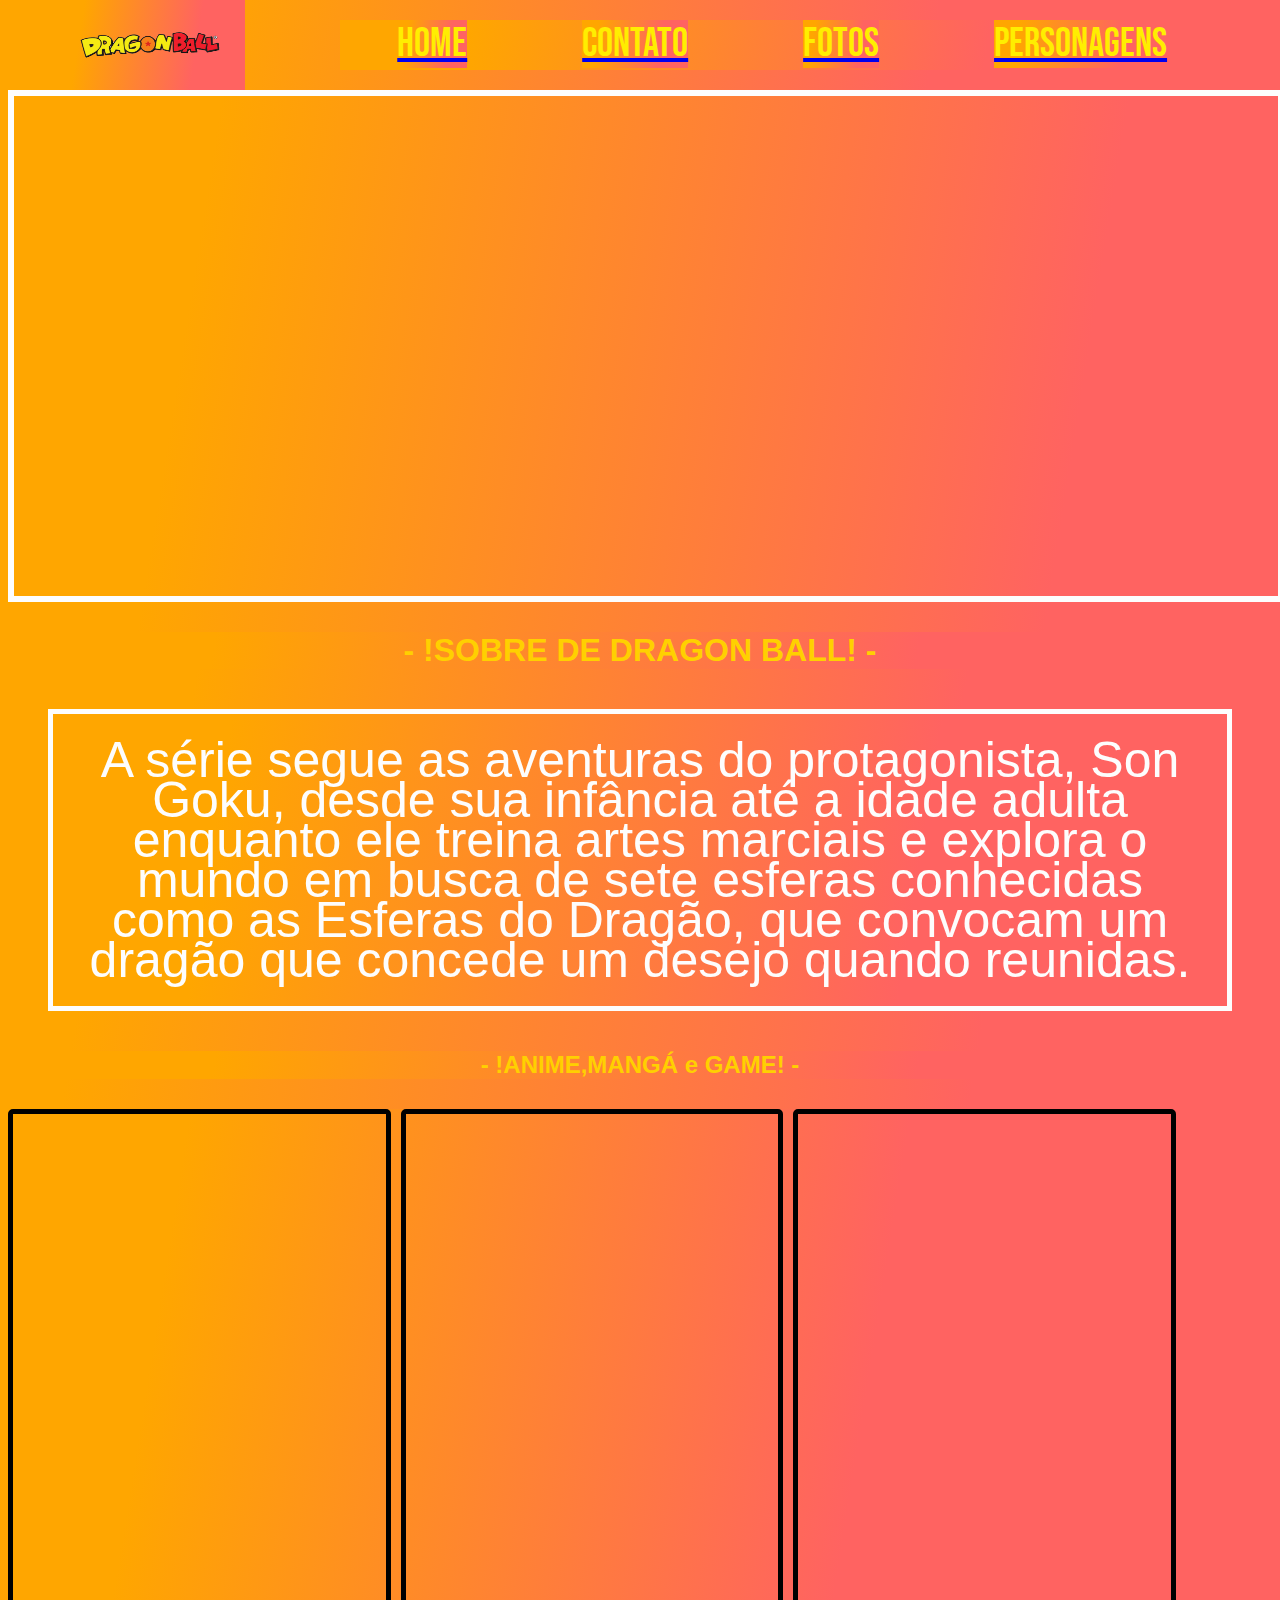
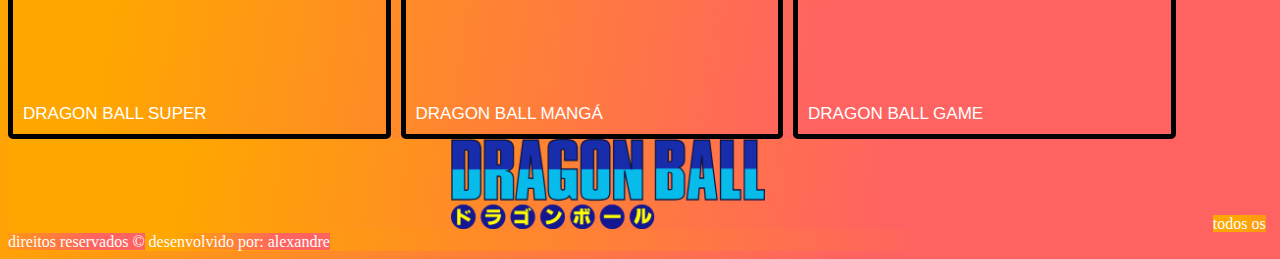
<file: index.html>
<!DOCTYPE html>
<html lang="pt-br">
<head>
    <meta charset="UTF-8">
    <meta name="viewport" content="width=device-width, initial-scale=1.0">
    <title>Dragon ball web fãs</title>
    <link rel="stylesheet" href="styles.css" />
</head>
<body>
    <header>
        <img id="logo" src="./Dragon-Ball-Logo.png" />
        <nav>
            <ul>
                <a href="index.html">
                    <li>home</li>
                </a>
                <a href="contato.html">
                    <li>contato</li>
                </a>
                <a href="fotos.html">
                    <li>fotos</li>
                </a>
                <a href="personagens.html">
                    <li>personagens</li>
                </a>
            </ul>
        </nav>
    </header>
    <div id="banner"></div>
    <div id="sinopse">
        <h1>- !SOBRE DE DRAGON BALL! -</h1>
        <p class="description">
            A série segue as aventuras do protagonista, Son Goku, desde sua infância até a idade adulta enquanto ele treina artes marciais e explora o mundo em busca de sete esferas conhecidas como as Esferas do Dragão, que convocam um dragão que concede um desejo quando reunidas.
        </p>
    </div>
    <h2>- !ANIME,MANGÁ e GAME! -</h2>
    <div classs="midia-cards-container">
        <div class="cards-content">
            <div class="card banner-1">DRAGON BALL SUPER</div>
            <div class="card banner-2">DRAGON BALL MANGÁ</div>
            <div class="card banner-3">DRAGON BALL GAME</div>
        </div>
    </div>
    <footer>
        <img style="object-fit: contain;" id="logo2" src="./dblogot.png"/>
        <span>todos os direitos reservados ©</span>
        <span>desenvolvido por: alexandre</span>
</body>
</html>
</file>
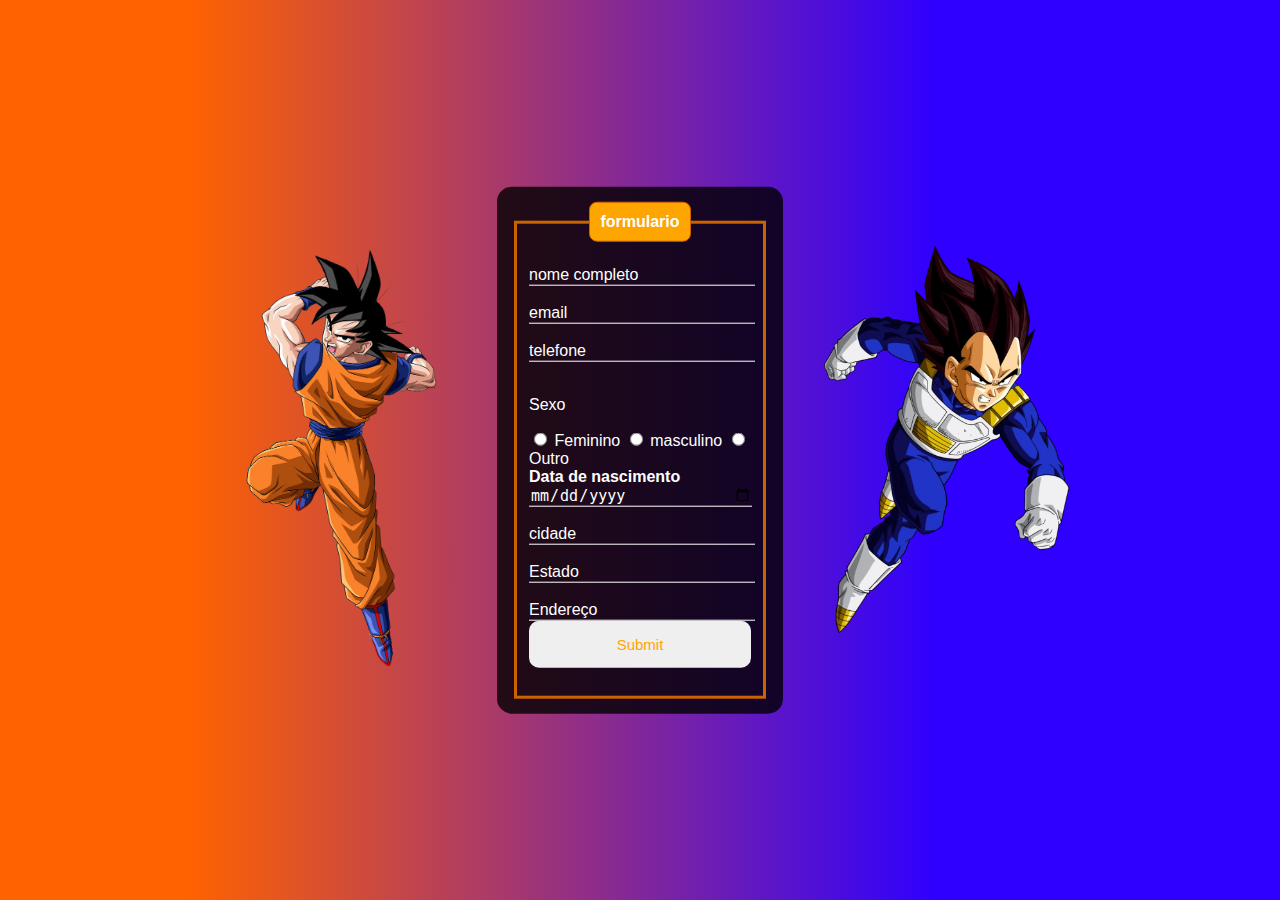
<file: contato.html>
<!DOCTYPE html>
<html lang="pt-br">
<head>
    <meta charset="UTF-8">
    <meta name="viewport" content="width=device-width, initial-scale=1.0">
    <title>formlario de contato</title>
    <style>
        body{
            font-family: Arial, Helvetica, sans-serif;
            background: linear-gradient(99deg, rgb(255, 98, 0) 14.7%, rgb(47, 0, 255) 73%);
        }
        .box {
            color: white;
            position: absolute;
            top: 50%;
            left: 50%;
            transform: translate(-50%, -50%);
            background-color: rgba(0, 0, 0, 0.8);
            padding: 15px;
            border-radius: 15px;
            width: 20%;
        }
        fieldset{
            border: 3px solid rgb(203, 99, 0);
        }
        legend{
            border: 1px solid rgb(203, 99, 0);
            padding: 10px;
            text-align: center;
            background-color: orange;
            border-radius: 8px;
        }
        .inputbox{
            position: relative;
        }
        .inputUser{
            background: none;
            border: none;
            border-bottom: 1px solid white;
            outline: none;
            color: white;
            font-size: 15px;
            width: 100%;
        }
        .labelinput{
            position: absolute;
            top: 0px;
            left: 0px;
            pointer-events: none;
            transition: .5s;
        }
        .inputUser:focus ~ .labelinput,
        .inputUser:valid ~ .labelinput{
            top: -20px;
            font-size: 12px;
            color: orange
        }
        #submit{
            border: 3px solid rgb(255, 138, 28);
            width: 100%;
            border: none;
            padding: 15px;
            cursor: pointer;
            color: orange;
            border-radius: 10px;
            font-size: 15px;
        }

        .personagem1 {
            width: 100%;
            height: 430px;
            margin: 0%;
            position: absolute;
            right: 300px;
            top: 50px; 
        }

        .personagem2 {
            width: 90%;
            height: 400px;
            margin: 0%;
            position: absolute;
            left: 320px;
            top: 50px; 
        }
    </style>
</head>
<body>
    <div class="box"> 
        <form action="">
            <fieldset>
                <legend><b>formulario</b></legend>
                <br>
                <div class="inputbox">
                    <input type="text" name="nome" id="nome" class="inputUser" required>
                    <label for="nome" class="labelinput">nome completo</label>
                </div>
                <br>
                <div class="inputbox">
                    <input type="text" name="email" id="email" class="inputUser" required>
                    <label for="email" class="labelinput">email</label>
                </div>
                <br>
                <div class="inputbox">
                    <input type="tel" name="telefone" id="telefone" class="inputUser" required>
                    <label for="telefone" class="labelinput">telefone</label>
                </div>
                <br>
                <p>Sexo</p>
                <input type="radio" id="Feminino" nome="genero" value="Feminino" required>
                <label for="Feminino">Feminino</label>
                <input type="radio" id="Masculino" nome="genero" value="masculino" required>
                <label for="Masculino">masculino</label>
                <input type="radio" id="outro" nome="genero" value="outro" required>
                <label for="outro">Outro</label>
                <div class="inputbox">
                    <label for="data de nascimento"><B>Data de nascimento</B></label>
                    <input type="date" name="data de nascimento" id="data de nascimento" class="inputUser" required>
                </div>
                <br>
                <div class="inputbox">
                    <input type="text" name="cidade" id="cidade" class="inputUser" required>
                    <label for="cidade" class="labelinput">cidade</label>
                </div>
                <br>
                <div class="inputbox">
                    <input type="text" name="Estado" id="Estado" class="inputUser" required>
                    <label for="Estado" class="labelinput">Estado</label>
                </div>
                <br>
                <div class="inputbox">
                    <input type="text" name="Endereço" id="Endereço" class="inputUser" required>
                    <label for="Endereço" class="labelinput">Endereço</label>
                    <input type="submit" name="submit" id="submit">
                </div>
                <br>
            </fieldset>
        </form>
        <img src="goku1.png" alt="Goku" class="personagem1" />
<img src="vegeta2.png" alt="Vegeta" class="personagem2" />
       
    </div>
    
</body>
</html>
</file>
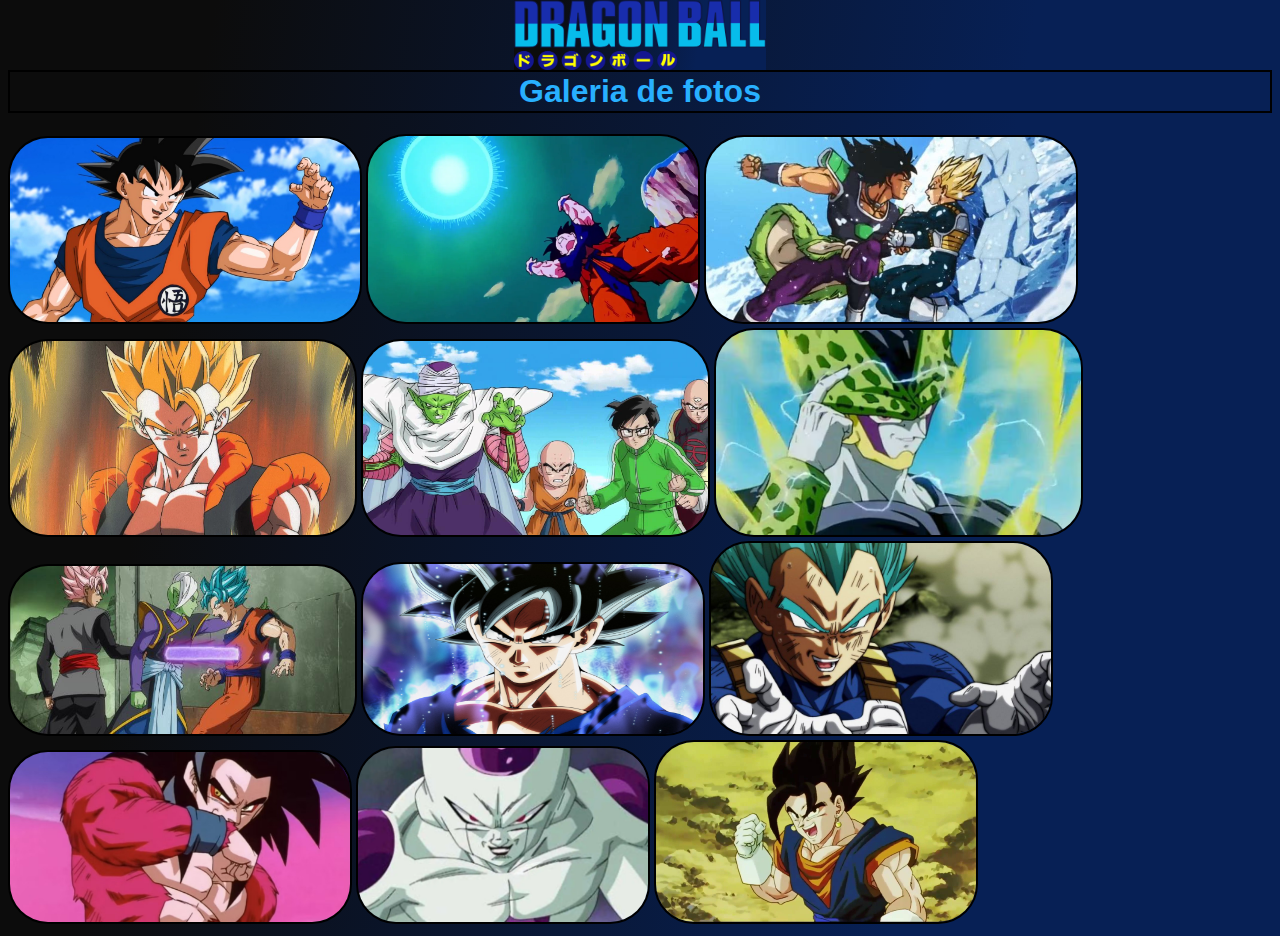
<file: fotos.html>
<!DOCTYPE html>
<html lang="pt-br">
<head>
    <meta charset="UTF-8">
    <meta name="viewport" content="width=device-width, initial-scale=1.0">
    <title>galeria de fotos</title>
    <link rel="stylesheet" href="fotos.css" />
</head>
<body>
    <header>
        <img id="logo" src="dblogot.png" />
        <h1>Galeria de fotos</h1>
        <img class="foto1" src="./dbz1.jpg" />
        <img class="foto2" src="./dbz2.webp" />
        <img class="foto3" src="./dbz3.jpg" />
        <img class="foto4" src="./dbz4.webp" />
        <img class="foto5" src="./dbz5.jpg" />
        <img class="foto6" src="./dbz6.avif" />
        <img class="foto7" src="./dbz7.jpg" />
        <img class="foto8" src="./dbz8.jpg" /> 
        <img class="foto9" src="./dbz9.jpg" />
        <img class="foto10" src="./dbz10.jpg" />
        <img class="foto11" src="./dbz11.webp" />
        <img class="foto13" src="./dbz13.jpg" />
      
    </header>
    
</body>
</html>
</file>
<file: styles.css>
@import url('https://fonts.googleapis.com/css2?family=Anton&family=Bebas+Neue&display=swap');

* {
    background: linear-gradient(99deg, rgb(255, 166, 0) 14.7%, rgb(255, 99, 97) 73%);
    margin-top: 0%;
    padding: 0%;
    
}

header {
    height: 90px;
    display: flex;
    justify-content: space-around;
    align-items: center;
}

nav {
    width: 70%;
    height: 50px;
}

ul {
    display: flex;
    width: 100%;
    justify-content: space-around;
}

li {
    list-style: none;
    color: rgb(255, 238, 0);
    cursor: pointer;
    font-size: 40px;
    transition: .5s;
    font-family: 'Bebas Neue', sans-serif;
}

li:hover {
    color: #ff0000;
}

#logo {
    width: 15%;
    height: 90px;
}

#banner {
    background-image: url(https://wallpapers.com/images/hd/dragon-ball-super-characters-dvxabfkh97ah7uvt.jpg);
    width: 100%;
    height: 500px;;
    background-size: cover;
    border: 1px solid #fdfdfd;
    border-width: 6px;
}

p {
    color: rgb(253, 253, 253);
    
    font-size: 50px;
    font-family:'kdam thmor pro', sans-serif;
    line-height: 40px;
    margin: 40px;
    text-align: center;
    border: 10px solid #fdfdfd;
    border-width: 5px;
    padding: 26px;
}

h1{
    color: rgb(255, 208, 0);
    font-family: Arial, Helvetica, sans-serif;
    text-align: center;
    margin: 30px;
}

h2 {
    color: rgb(255, 208, 0);
    font-family: Arial, Helvetica, sans-serif;
    text-align: center;
    margin: 30px;
}

.midia-cards-container {
    width: 100%;
    display: flex;
    justify-content: center;
    margin-top: 50px;

}

.cards-content {
    width: 90%;
    display: grid;
    grid-template-columns: repeat(3, 1fr);
    row-gap: 20px;
    column-gap: 40px;

}

.card {
    width: 100%;
    height: 600px;
    background-size: cover;
    background-position: 50% 50%;
    border-radius: 5px;
    cursor: pointer;
    transition: 1s;
    display: flex;
    flex-direction: column;
    justify-content: flex-end;
    padding: 0 0 20px 10px;
    color: #fff;
    font-size: 17px;
    font-family: 'kdam thmor pro', sans-serif;
}

.card:hover {
    transform: scale(1.02); 
}

.banner-1 {
    background-image: url(https://jbchost.com.br/madeinjapan/wp-content/uploads/2017/08/dragon-ball-super-1-scaled.jpg);
}

.banner-2 {
    background-image: url(https://m.media-amazon.com/images/I/61U92XxMkUL._AC_UF1000,1000_QL80_.jpg);
}

.banner-3 {
    background-image: url(https://www.gamereactor.pt/media/21/dragonballz_3022183b.jpg);
}

span {
    color: #fdfdfd;
}

#logo2 {
    width: 95%;
    height: 90px;
}


.card.banner-1 {
    border: 5px solid #000; 
    padding: 10px;
}

.card.banner-2 {
    border: 5px solid #000; 
    padding: 10px;
}

.card.banner-3 {
    border: 5px solid #000; 
    padding: 10px;
}

@media(max-width: 768px){
    .footer-navgation {
        display: block;
    }
    nav {
        display: none;
    }

    #banner {
        background-position: 40%;
    }

    #sinopse {
        width: 95%;
        display: flex;
        flex-direction: column;
        justify-content: space-between;
    }

    .description {
        width: 100%;
    }

    .cards-content{
        grid-template-columns: 1fr;
        margin-top: 150px;
    }
}
</file>
<file: fotos.css>
* {
    margin-top: 0%;
    padding: 0%;
    background: linear-gradient(99deg, rgb(12, 12, 12) 14.7%, rgb(7, 32, 85) 73%);
    
}

#logo {
    width: 20%;
    height: 70px;
    display: block;
    margin: auto;
}
h1 {
    display: block;
    color: rgb(40, 176, 255);
    text-align: center;
    font-family: Arial, Helvetica, sans-serif;
    border: 2px solid #000000;
    padding: 1px;
 }

 .foto1 {
    width: 350px;
    border: 2px solid;
    border-radius: 40px;
    border-color: #000000;
 }

 .foto2 {
    width: 330px;
    border: 2px solid;
    border-radius: 40px;
    border-color: #000000;
 }

 .foto3 {
    width: 370px;
    border: 2px solid;
    border-radius: 40px;
    border-color: #000000;
 } 

 .foto4 {
    width: 345px;
    border: 2px solid;
    border-radius: 40px;
    border-color: #000000;
 }

 .foto5 {
    width: 345px;
    border: 2px solid;
    border-radius: 40px;
    border-color: #000000;
 }

 .foto6 {
    width: 365px;
    border: 2px solid;
    border-radius: 40px;
    border-color: #000000;
 }
 
 .foto7{
    width: 345px;
    border: 2px solid;
    border-radius: 40px;
    border-color: #000000;
 }

 .foto8{
    width: 340px;
    height: 170px;
    border: 2px solid;
    border-radius: 40px;
    border-color: #000000;
 }

 .foto9{
    width: 340px;
    border: 2px solid;
    border-radius: 40px;
    border-color: #000000;
 }

 .foto10{
   width: 340px;
   border: 2px solid;
   border-radius: 40px;
   border-color: #000000;
}

.foto11{
   width: 290px;
   border: 2px solid;
   border-radius: 40px;
   border-color: #000000;
}

.foto13{
   width: 320px;
   border: 2px solid;
   border-radius: 40px;
   border-color: #000000;
}
</file>
